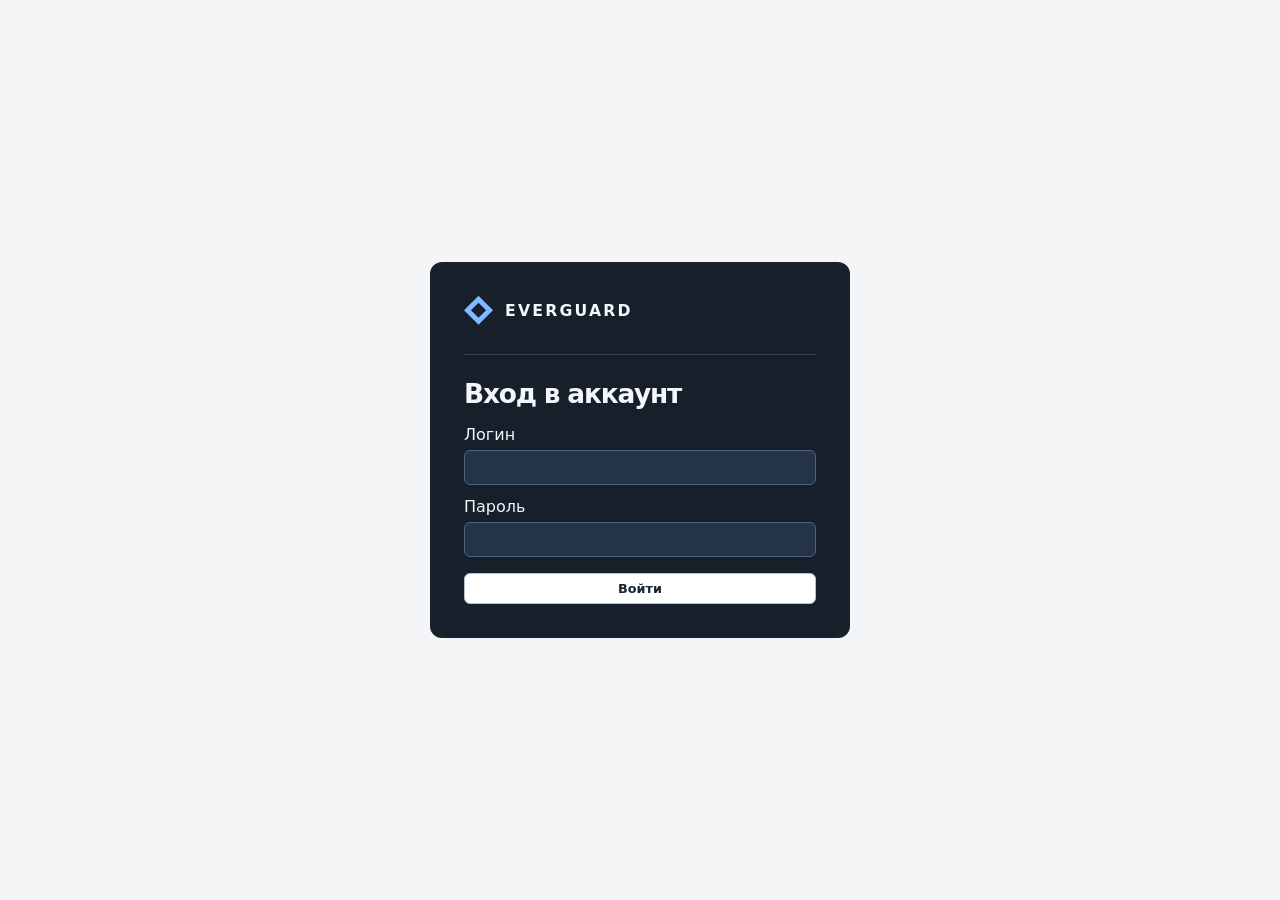
<file: index.html>
<!doctype html>
<html lang="ru">
<head>
  <meta charset="utf-8">
  <meta name="viewport" content="width=device-width, initial-scale=1">
  <meta name="theme-color" content="#171f2b">
  <title>EVERGUARD — показания станции</title>
  <link rel="stylesheet" href="./dashboard.css?v=compact-settings">
  <link rel="manifest" href="./manifest.webmanifest">
  <script type="module" src="./dashboard.js?v=change-labels"></script>
</head>
<body>
  <div class="layout" hidden>
    <header class="station">
      <div class="identity">
        <span class="mark" aria-hidden="true"></span>
        <div><p class="brand">EVERGUARD</p><p class="description">Станция мониторинга</p></div>
      </div>
      <div class="status-panel" id="status-panel" data-state="loading">
        <h2 class="station-caption">Статус станции</h2>
        <span class="status-label"><span class="status-dot" aria-hidden="true"></span><span id="status-label">Подключение</span></span>
        <p id="status" role="status">Загружаем показания…</p>
      </div>
      <details class="station-settings">
        <summary>Настройки</summary>
        <label for="refresh-interval">Обновление показаний</label>
        <select id="refresh-interval">
          <option value="5">Примерно 5–10 секунд</option>
          <option value="10">Примерно 10–20 секунд</option>
          <option value="30">Примерно 30–60 секунд</option>
          <option value="60">Примерно 1–2 минуты</option>
        </select>
        <small>Оценка учитывает отправку станцией и проверку базы сайтом.</small>
        <small id="refresh-settings-status" role="status">Настройка сохраняется в этом браузере.</small>
        <form id="notification-rules" class="notification-rules" hidden>
          <details class="threshold-settings">
            <summary>Уведомления об изменениях</summary>
            <div id="notification-rule-fields"></div>
            <button class="history-refresh" type="submit">Сохранить настройки</button>
            <p id="notification-rule-status" role="status"></p>
          </details>
        </form>
        <div id="push-controls" hidden>
          <h3>Уведомления</h3>
          <button class="history-refresh" id="push-button" type="button">Включить уведомления</button>
          <button class="history-refresh" id="push-test" type="button" hidden>Отправить тест</button>
          <p id="push-status" role="status"></p>
        </div>
      </details>
      <details class="station-settings">
        <summary>Аккаунт</summary>
        <p class="account-status" id="account-status" role="status"></p>
        <button class="history-refresh account-logout" id="account-logout" type="button">Выйти</button>
      </details>
    </header>
    <main class="workspace">
      <div class="content">
        <h1>Показания станции</h1>
        <details class="group notification-inbox" id="notification-inbox" hidden>
          <summary>История уведомлений</summary>
          <p id="notification-history-status" role="status"></p>
          <ol id="notification-history"></ol>
        </details>
        <section class="group" aria-labelledby="climate">
          <div class="group-heading"><h2 id="climate">Микроклимат</h2><small>DHT22</small></div>
          <div class="metrics">
            <div class="metric">
              <h3>Температура</h3>
              <p class="metric-description">Нагрев воздуха</p>
              <div class="reading"><output id="temperature" aria-label="Температура в градусах Цельсия">—</output><span class="unit">°C</span></div>
            </div>
            <div class="metric">
              <h3>Влажность</h3>
              <p class="metric-description">Относительная влажность воздуха</p>
              <div class="reading"><output id="humidity" aria-label="Влажность в процентах">—</output><span class="unit">%</span></div>
            </div>
          </div>
        </section>
        <section class="group" aria-labelledby="air">
          <div class="group-heading"><h2 id="air">Датчики воздуха</h2><small>Сырые показания АЦП</small></div>
          <div class="metrics">
            <div class="metric">
              <h3>MQ‑2</h3>
              <p class="metric-description">Дым и горючие газы</p>
              <div class="reading"><output id="mq2" aria-label="Показание MQ-2">—</output><span class="unit">АЦП</span></div>
            </div>
            <div class="metric">
              <h3>MQ‑135</h3>
              <p class="metric-description">Аммиак, пары и дым</p>
              <div class="reading"><output id="mq135" aria-label="Показание MQ-135">—</output><span class="unit">АЦП</span></div>
            </div>
          </div>
        </section>
        <section class="group history" aria-labelledby="history-title">
          <div class="history-heading">
            <h2 id="history-title">История показаний</h2>
            <button class="history-refresh" id="history-refresh" type="button">Обновить график</button>
          </div>
          <div class="history-controls">
            <label>Датчик
              <select id="history-sensor">
                <option value="temperature">Температура</option>
                <option value="humidity">Влажность</option>
                <option value="mq2">MQ‑2 · Дым и газ</option>
                <option value="mq135">MQ‑135</option>
              </select>
            </label>
            <label>Период
              <select id="history-range">
                <option value="5">Последние 5 минут</option>
                <option value="60" selected>Последний час</option>
                <option value="360">Последние 6 часов</option>
                <option value="1440">Последние 24 часа</option>
                <option value="43200">Последний месяц</option>
                <option value="525600">Последний год</option>
                <option value="all">Всё время</option>
              </select>
            </label>
          </div>
          <div class="history-plot" id="history-plot">
            <canvas id="history-chart" aria-label="График показаний. Стрелки влево и вправо выбирают запись." tabindex="0"></canvas>
            <div id="history-tooltip" class="history-tooltip" aria-hidden="true" hidden>
              <span id="history-tooltip-time"></span>
              <strong id="history-tooltip-value"></strong>
            </div>
            <p id="history-message" role="status">Загружаем историю…</p>
          </div>
          <div class="history-foot">
            <span id="history-summary"></span>
            <output id="history-point"></output>
          </div>
          <p class="history-legend">Ось X — номер замера в выбранном периоде</p>
          <p class="history-legend"><span aria-hidden="true"></span>Пауза больше 6 минут 30 секунд</p>
        </section>
      </div>
    </main>
  </div>
</body>
</html>
</file>
<file: dashboard.css>
:root {
  font-family: "Segoe UI", system-ui, sans-serif;
  color: #192331;
  background: #f4f5f7;
  font-synthesis: none;
  --line: #dce1e8;
  --muted: #526172;
}
* { box-sizing: border-box; }
body { margin: 0; }
.layout { display: grid; grid-template-columns: 282px minmax(0, 1fr); min-height: 100vh; }
.station {
  background: #151f2e;
  color: #f3f6fa;
  padding: 30px 20px;
  border-inline-end: 1px solid #26364b;
}
.station .identity { padding: 0 7px 22px; border-bottom: 0; }
.identity { display: flex; align-items: center; gap: 12px; padding-bottom: 29px; border-bottom: 1px solid #354252; }
.mark {
  flex: 0 0 29px;
  aspect-ratio: 1;
  background: #80b9ff;
  clip-path: polygon(50% 0, 100% 50%, 50% 100%, 0 50%, 50% 0, 50% 24%, 24% 50%, 50% 76%, 76% 50%, 50% 24%);
}
.brand { margin: 0; font-size: .98rem; letter-spacing: .14em; font-weight: 750; }
.description { margin: 4px 0 0; color: #bdc9d7; font-size: .81rem; }
.status-panel { padding: 16px 14px; border: 1px solid #34465e; border-radius: 10px; background: #1d2a3d; }
.station-caption { margin-bottom: 9px; color: #b4c3d6; font-size: .74rem; font-weight: 600; }
.station-settings { margin-top: 12px; padding-inline: 13px; border: 1px solid #34465e; border-radius: 8px; background: #192638; font-size: .86rem; }
.station-settings[open] { padding-bottom: 13px; }
.station-settings > summary { display: flex; align-items: center; justify-content: space-between; min-height: 44px; cursor: pointer; list-style: none; font-weight: 650; }
.station-settings > summary::-webkit-details-marker { display: none; }
.station-settings > summary::after { content: ''; width: 6px; height: 6px; border-right: 1.5px solid #9bb2ce; border-bottom: 1.5px solid #9bb2ce; transform: rotate(45deg); margin: -3px 3px 0 8px; }
.station-settings[open] > summary { border-bottom: 1px solid #34465e; }
.station-settings[open] > summary::after { transform: rotate(225deg); margin-top: 3px; }
.station-settings :is(summary, select, button, input):focus-visible { outline: 2px solid #91c3ff; outline-offset: 3px; }
.station-settings label { display: block; margin: 12px 0 6px; font-weight: 600; }
.station-settings select { width: 100%; min-height: 38px; padding: 7px; color-scheme: dark; color: #f3f6fa; background: #243347; border: 1px solid #51647d; border-radius: 6px; font: inherit; }
.station-settings small { display: block; margin-top: 7px; color: #bdc9d7; line-height: 1.45; }
.account-form input { width: 100%; color: #f3f6fa; background: #243347; border: 1px solid #51647d; padding: 7px; border-radius: 6px; font: inherit; }
.account-form button, .account-logout { margin-top: 10px; }
.account-status { color: #d2dbe6; font-size: .8rem; }
.account-status:empty { display: none; }
.notification-rules { margin-top: 10px; border-top: 1px solid #34465e; }
.threshold-settings > summary {
  min-height: 42px;
  padding-block: 12px;
  cursor: pointer;
  font-weight: 600;
}
.threshold-settings > summary::marker { color: #9bb2ce; }
#notification-rule-fields { display: grid; grid-template-columns: repeat(2, minmax(0, 1fr)); gap: 6px; margin-bottom: 8px; }
.notification-rules fieldset { min-width: 0; margin: 0; padding: 3px 6px 6px; border: 1px solid #34465e; border-radius: 6px; }
.notification-rules legend { padding-inline: 3px; font-weight: 650; }
.notification-rules label { margin: 4px 0; font-weight: 400; }
.notification-rules input[type=checkbox] { margin: 0 3px 0 0; vertical-align: middle; accent-color: #80b9ff; }
.notification-rules input[type=number] {
  width: 100%;
  min-height: 32px;
  margin-top: 3px;
  color: #fff;
  color-scheme: dark;
  background: #243347;
  border: 1px solid #51647d;
  border-radius: 4px;
  padding-inline: 5px;
  font: inherit;
}
#notification-rule-status { margin: 6px 0 0; color: #d2dbe6; }
#notification-rule-status:empty { display: none; }
.notification-inbox:not([hidden]) { margin-bottom: 18px; padding: 13px 16px; }
.notification-inbox summary { cursor: pointer; font-weight: 650; }
.notification-inbox ol { padding: 0; margin: 12px 0 0; list-style: none; }
.notification-inbox li { border-top: 1px solid var(--line); padding: 10px 0; }
.notification-inbox time { display: block; color: var(--muted); margin: 3px 0; font-size: .8rem; }
.notification-inbox p { margin: 5px 0; font-size: .87rem; }
.notification-inbox p:empty, .notification-inbox ol:empty { display: none; }
.layout[hidden] { display: none; }
.sign-in-page { min-height: 100svh; display: grid; place-items: center; padding: 20px; background: #f4f5f7; }
.sign-in { width: min(100%, 420px); background: #171f2b; color: #f3f6fa; padding: clamp(22px, 5vw, 34px); border-radius: 12px; }
.sign-in h1 { font-size: 1.65rem; margin: 24px 0 16px; }
.sign-in label { display: block; margin: 12px 0 6px; }
.sign-in button { width: 100%; margin-top: 16px; font-weight: 650; }
#push-controls { margin-top: 8px; border-top: 1px solid #34465e; padding-top: 8px; }
#push-controls h3 { color: #f3f6fa; margin-bottom: 8px; }
.station .history-refresh { width: 100%; min-height: 38px; color: #f3f6fa; background: #243347; border-color: #51647d; }
.station .history-refresh:hover { background: #31455e; }
#push-test { margin-top: 7px; }
#push-status { margin: 8px 0 0; color: #bdc9d7; font-size: .8rem; line-height: 1.5; }
#push-status:empty { display: none; }
.status-label { display: inline-flex; align-items: center; gap: 9px; font-size: .89rem; font-weight: 650; }
.status-dot { width: 7px; height: 7px; border-radius: 50%; flex: none; background: #9cabbc; }
[data-state="live"] .status-dot { background: #75d5ab; }
[data-state="stale"] .status-dot, [data-state="error"] .status-dot { background: #ffbe72; }
#status { margin: 6px 0 0 16px; color: #bdc9d7; font-size: .8rem; line-height: 1.5; }
.workspace { padding: clamp(32px, 5vw, 72px) clamp(22px, 6vw, 92px); }
.content { max-width: 980px; margin-inline: auto; }
h1 { margin: 0 0 30px; font-size: clamp(1.75rem, 3.5vw, 2.65rem); letter-spacing: -.045em; line-height: 1.15; font-weight: 690; }
.group { border: 1px solid var(--line); border-radius: 9px; background: #fff; }
.group + .group { margin-top: 18px; }
.group-heading { display: flex; align-items: baseline; justify-content: space-between; gap: 8px 16px; flex-wrap: wrap; padding: 14px clamp(16px, 2.4vw, 26px); border-bottom: 1px solid var(--line); }
h2 { margin: 0; font-size: 1rem; font-weight: 680; }
small { color: var(--muted); font-size: .77rem; }
.metrics { display: grid; grid-template-columns: repeat(2, minmax(0, 1fr)); }
.metric { padding: 22px clamp(16px, 2.4vw, 26px) 22px; min-width: 0; transition: background-color .2s ease; }
.metric + .metric { border-left: 1px solid var(--line); }
h3 { margin: 0; color: #192331; font-size: .88rem; font-weight: 650; line-height: 1.4; }
.metric-description { min-height: 2.7em; margin: 3px 0 9px; color: var(--muted); font-size: .75rem; line-height: 1.35; }
.reading { display: grid; grid-template-columns: minmax(0, 1fr) auto; align-items: baseline; gap: 6px; white-space: nowrap; }
output { font-size: clamp(1.72rem, 4.5vw, 3.05rem); line-height: 1; font-variant-numeric: tabular-nums; font-weight: 650; letter-spacing: -.045em; }
.unit { font-size: .83rem; color: #315b88; font-weight: 650; }
.delta { display: block; min-height: 1.4em; margin-top: 8px; font-size: .8rem; font-weight: 650; font-variant-numeric: tabular-nums; }
[data-change="up"] { color: #155e45; background-color: #eaf7ef; }
[data-change="down"] { color: #275a95; background-color: #edf4fd; }
@media (max-width: 760px) {
  .layout { grid-template-columns: minmax(0, 1fr); grid-template-rows: auto 1fr; }
  .station { padding: 18px 16px; border-inline-end: 0; border-bottom: 1px solid #26364b; }
  .station .identity { padding: 0 0 13px; }
  .status-panel { padding: 12px 14px; }
  .workspace { padding: 26px 16px 36px; }
  h1 { margin-bottom: 19px; }
  .metric { padding: 17px clamp(10px, 3.5vw, 20px) 14px; }
  .metric-description { min-height: 2.7em; }
  output { font-size: clamp(1.42rem, 6vw, 2.65rem); }
  .unit { font-size: .72rem; }
}
@media (prefers-reduced-motion: reduce) { .metric { transition: none; } }

.history { margin-top: 24px; padding: clamp(16px, 2.4vw, 26px); }
.history-heading { display: flex; justify-content: space-between; align-items: center; gap: 8px 16px; flex-wrap: wrap; }
.history-controls { display: flex; flex-wrap: wrap; gap: 10px 14px; margin: 18px 0 14px; }
.history-controls label { display: grid; gap: 5px; font-size: .78rem; color: var(--muted); }
.history-controls select, .history-refresh { color: #192331; background: #fff; border: 1px solid #b4c1ce; border-radius: 6px; padding: 7px 10px; font: inherit; }
.history-refresh { font-size: .8rem; cursor: pointer; }
.history-refresh:hover { background: #f1f6fb; }
.history-plot { position: relative; border: 1px solid var(--line); border-radius: 6px; background: #fafbfd; }
.history-plot canvas { display: block; width: 100%; height: clamp(200px, 29vw, 290px); touch-action: pan-y; }
.history-tooltip { position: absolute; z-index: 1; pointer-events: none; max-width: calc(100% - 16px); padding: 7px 10px; border-radius: 6px; background: #171f2b; color: #fff; font-size: .74rem; line-height: 1.35; font-variant-numeric: tabular-nums; }
.history-tooltip span { display: block; color: #d2dbe6; }
.history-tooltip strong { display: block; margin-top: 2px; font-size: .9rem; }
#history-message { position: absolute; inset: 50% 12px auto; transform: translateY(-50%); text-align: center; margin: 0; color: var(--muted); font-size: .88rem; pointer-events: none; }
.history-foot { display: flex; flex-wrap: wrap; justify-content: space-between; gap: 6px 16px; margin-top: 12px; color: var(--muted); font-size: .77rem; min-height: 1.2em; }
#history-point { color: #274e79; font: inherit; font-weight: 600; letter-spacing: normal; }
.history-legend { display: flex; align-items: center; gap: 7px; margin: 8px 0 0; color: var(--muted); font-size: .75rem; }
.history-legend span { flex: 0 0 22px; height: 10px; border: 1px solid #c58b45; background: #fff0d7; }
@media (max-width: 460px) {
  .history-controls label { flex: 1 1 135px; }
  .history-controls select { min-width: 0; min-height: 36px; }
}
</file>
